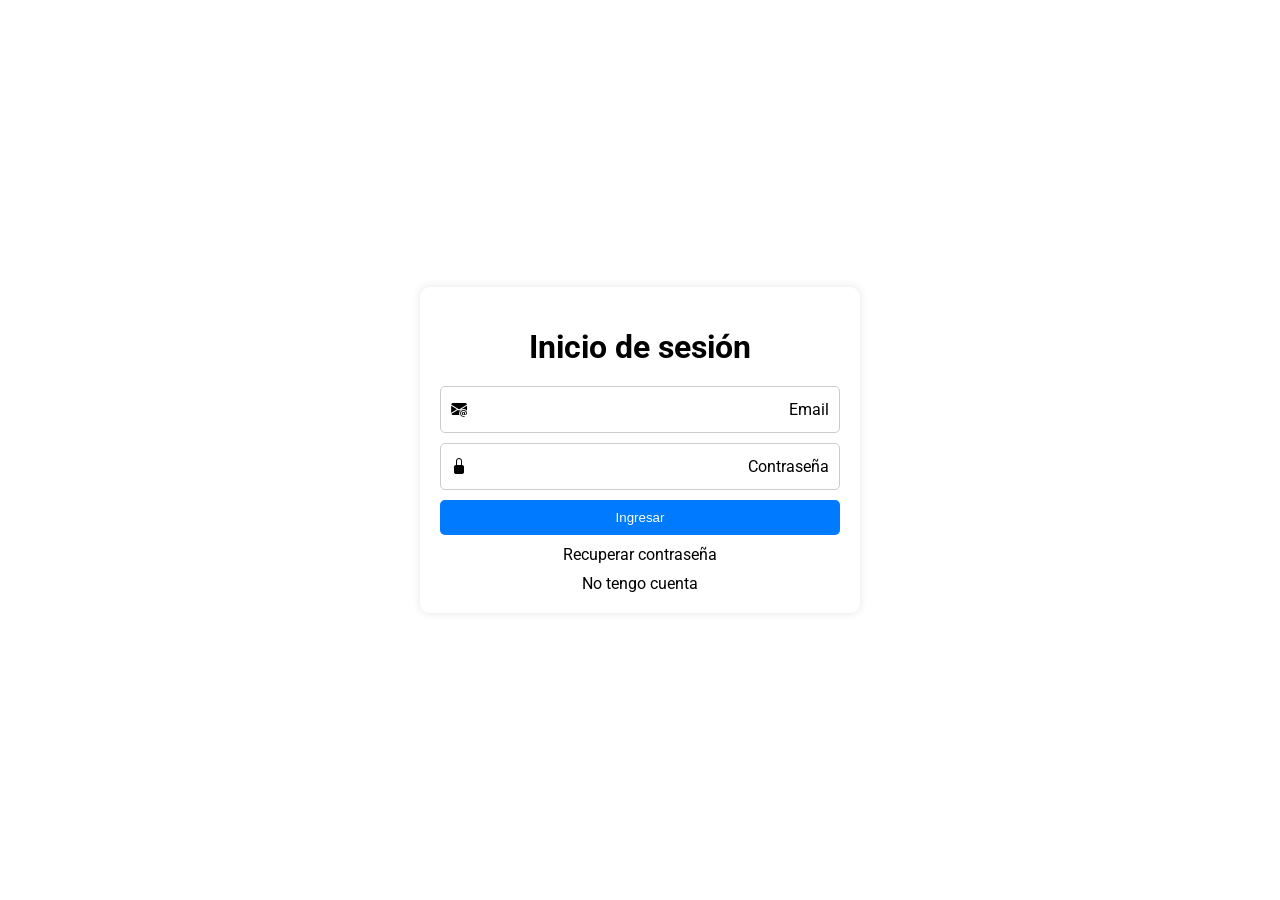
<file: login.html>
<!DOCTYPE html>
<html lang="es">

<head>
    <meta charset="UTF-8">
    <meta name="viewport" content="width=device-width, initial-scale=1.0">
    <title>Login</title>
    <link rel="stylesheet" href="./css/styles.css">
    <link rel="stylesheet" href="https://cdn.jsdelivr.net/npm/bootstrap-icons@1.11.3/font/bootstrap-icons.min.css">
    <link rel="preconnect" href="https://fonts.googleapis.com">
<link rel="preconnect" href="https://fonts.gstatic.com" crossorigin>
<link rel="preconnect" href="https://fonts.googleapis.com">
<link rel="preconnect" href="https://fonts.gstatic.com" crossorigin>
<link href="https://fonts.googleapis.com/css2?family=Roboto:ital,wght@0,100;0,300;0,400;0,500;0,700;0,900;1,100;1,300;1,400;1,500;1,700;1,900&display=swap" rel="stylesheet">
</head>

<body class="body-login">
    
    <div class="formulario">
        <h1>Inicio de sesión</h1>
        <form action="#" method="post" class="e-c">
            <div class="email">
                <i class="bi bi-envelope-at-fill"></i>
                <input type="email" required>
                <label>Email</label>
            </div>
            
            <div class="password">
                <i class="bi bi-lock-fill"></i>
                <input type="password" required>
                <label>Contraseña</label>
            </div>

            <button type="submit" class="start-login">Ingresar</button>

        </form>
            
            <div class="olvidar"> <a href="passwordrecovery.html">Recuperar contraseña</a></div>
            
            <div class="registrarse">
                <a href="register.html">No tengo cuenta</a>
            </div>

    </div>

</body>

</html>
</file>
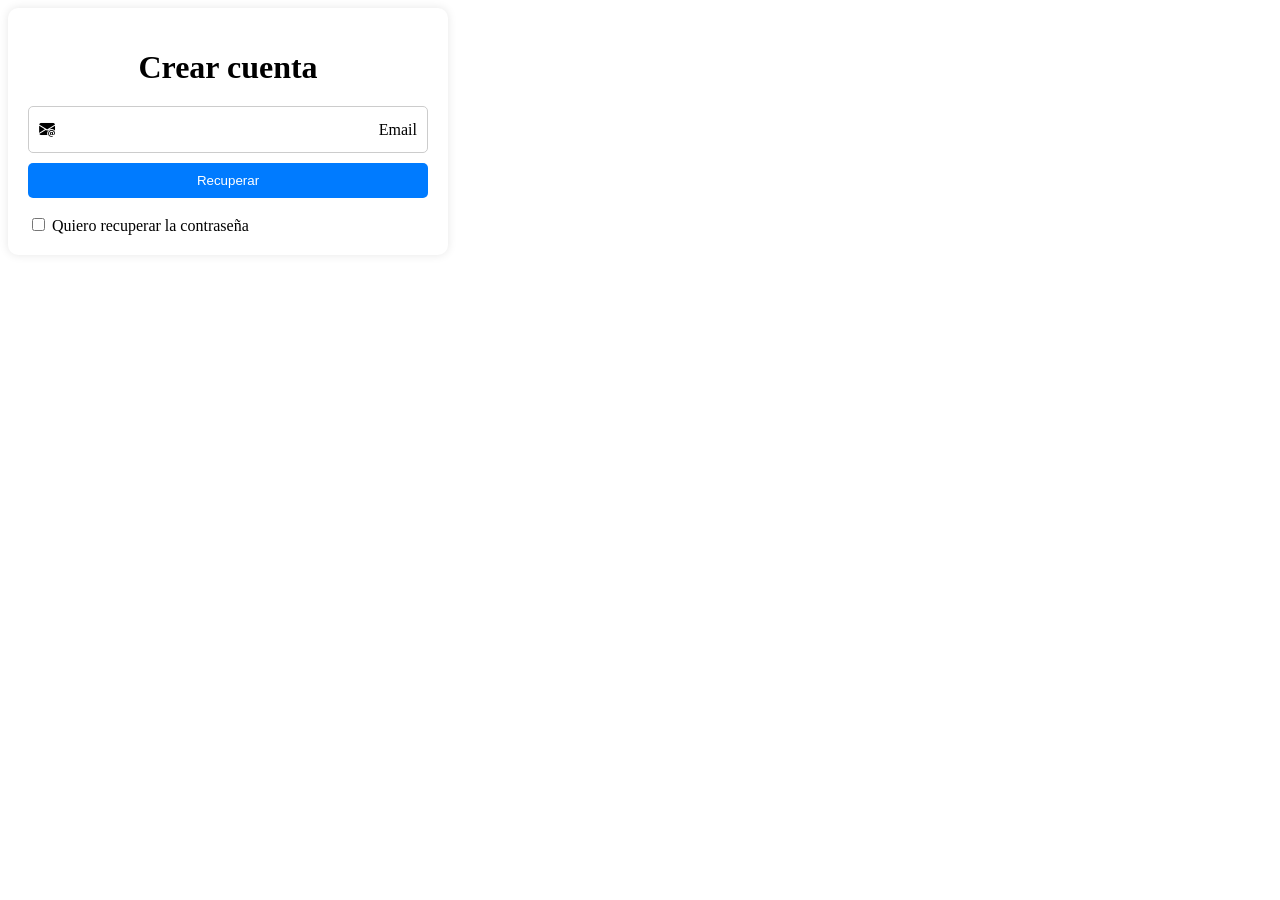
<file: passwordrecovery.html>
<!DOCTYPE html>
<html lang="es">

<head>
    <meta charset="UTF-8">
    <meta name="viewport" content="width=device-width, initial-scale=1.0">
    <title>Recuperar</title>
    <link rel="stylesheet" href="./css/styles.css">
    <link rel="stylesheet" href="https://cdn.jsdelivr.net/npm/bootstrap-icons@1.11.3/font/bootstrap-icons.min.css">
    <link rel="preconnect" href="https://fonts.googleapis.com">
<link rel="preconnect" href="https://fonts.gstatic.com" crossorigin>
<link rel="preconnect" href="https://fonts.googleapis.com">
<link rel="preconnect" href="https://fonts.gstatic.com" crossorigin>
<link href="https://fonts.googleapis.com/css2?family=Roboto:ital,wght@0,100;0,300;0,400;0,500;0,700;0,900;1,100;1,300;1,400;1,500;1,700;1,900&display=swap" rel="stylesheet">
</head>

<body>
    
    <div class="formulario">
        <h1>Crear cuenta</h1>
        <form action="#" method="post" class="e-c">
            <div class="email">
                <i class="bi bi-envelope-at-fill"></i>
                <input type="email" required>
                <label>Email</label>
            </div>
        </form>

            <button type="submit" class="start-login">Recuperar</button>

            <div class="terminos">
                <label for="#">
                    <input type="checkbox"> <a href="#">Quiero recuperar la contraseña</a>
                </label>
            </div>
    </div>

</body>

</html>
</file>
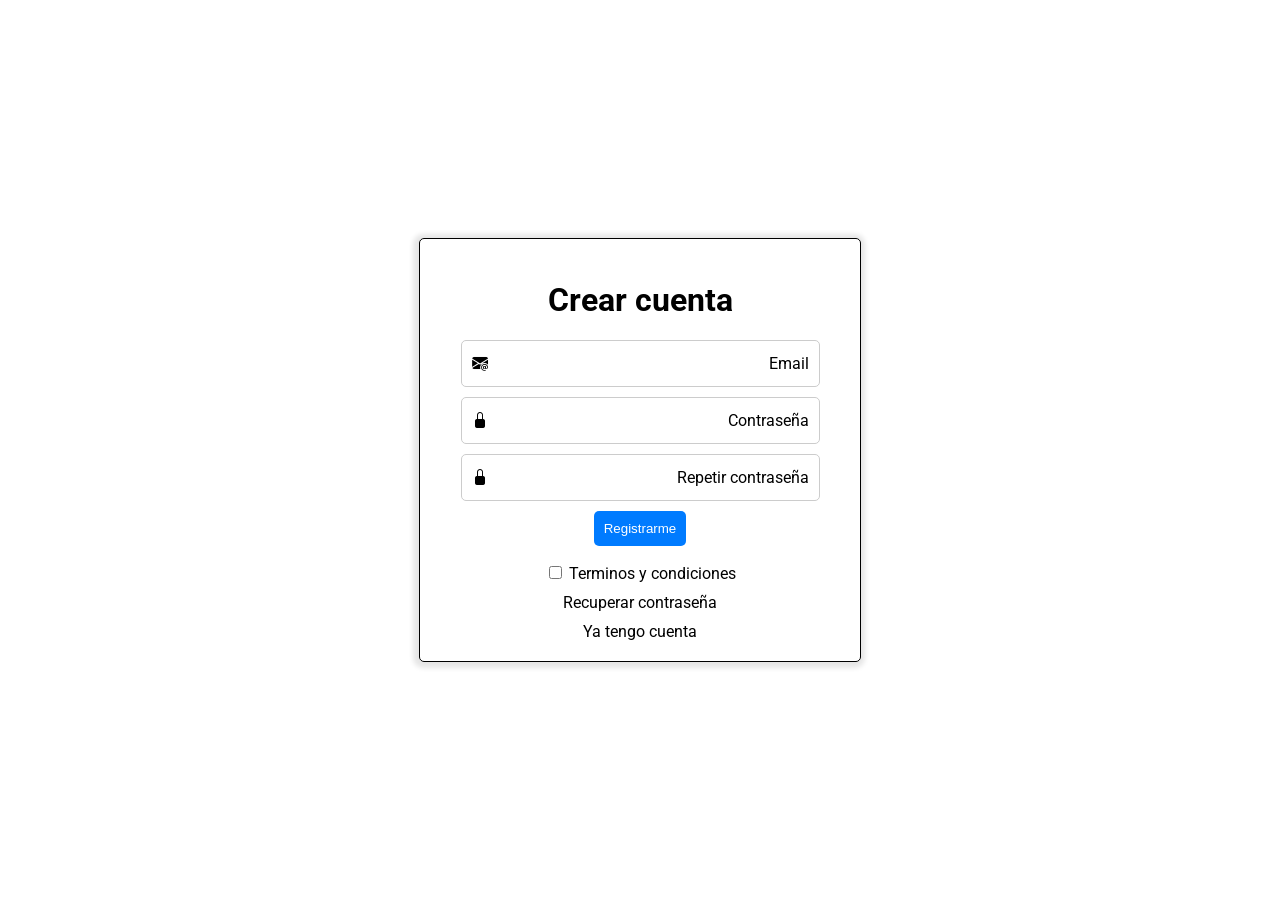
<file: register.html>
<!DOCTYPE html>
<html lang="es">

<head>
    <meta charset="UTF-8">
    <meta name="viewport" content="width=device-width, initial-scale=1.0">
    <title>Registro</title>
    <link rel="stylesheet" href="./css/styles.css">
    <link rel="stylesheet" href="https://cdn.jsdelivr.net/npm/bootstrap-icons@1.11.3/font/bootstrap-icons.min.css">
    <link rel="preconnect" href="https://fonts.googleapis.com">
<link rel="preconnect" href="https://fonts.gstatic.com" crossorigin>
<link rel="preconnect" href="https://fonts.googleapis.com">
<link rel="preconnect" href="https://fonts.gstatic.com" crossorigin>
<link href="https://fonts.googleapis.com/css2?family=Roboto:ital,wght@0,100;0,300;0,400;0,500;0,700;0,900;1,100;1,300;1,400;1,500;1,700;1,900&display=swap" rel="stylesheet">
</head>

<body class="body-login">
    
    <div class="formulario2">
        <h1>Crear cuenta</h1>
        <form action="#" method="post" class="e-c">
            <div class="email">
                <i class="bi bi-envelope-at-fill"></i>
                <input type="email" required>
                <label>Email</label>
            </div>
            
            <div class="password">
                <i class="bi bi-lock-fill"></i>
                <input type="password" required>
                <label>Contraseña</label>
            </div>

            <div class="password">
                <i class="bi bi-lock-fill"></i>
                <input type="password" required>
                <label>Repetir contraseña</label>
            </div>
        </form>

            <button type="submit" class="start-login">Registrarme</button>

            <div class="terminos">
                <label for="#">
                    <input type="checkbox"> <a href="#">Terminos y condiciones</a>
                </label>
            </div>
            
            <div class="olvidar"> <a href="#">Recuperar contraseña</a></div>
            
            <div class="registrarse">
                <a href="login.html">Ya tengo cuenta</a>
            </div>
        
    </div>

</body>

</html>
</file>
<file: css/styles.css>
/* Estilos generales */

header {
    
    display: flex;
    flex-direction: column;
    align-items: center;
    background-color: black;
    color: white;
    padding: 20px;
}

.contenedor-nav-header {
    display: flex;
    justify-content: center;
    align-items: center;
    margin-top: 20px;
}

/* Login */

.body-login{

    font-family: 'Roboto', sans-serif;
    display: flex;
    justify-content: center;
    align-items: center;
    height: 100vh;
    margin: 0;
    color: black;
    
}


.formulario-container {
    display: flex;
    justify-content: center; 
    align-items: center; 
    height: 100vh; 
    background-color: #f2f2f2;
}

.formulario {
    max-width: 400px; 
    width: 100%; 
    padding: 20px;
    background-color: #fff;
    border-radius: 10px;
    box-shadow: 0px 0px 10px rgba(0, 0, 0, 0.1);
    display: flex;
    flex-direction: column;
    
}

.formulario h1 {
    margin-bottom: 20px;
    text-align: center;
}

.e-c {
    display: flex;
    flex-direction: column;
}

.email,
.password {
    display: flex;
    align-items: center;
    border: 1px solid #ccc;
    border-radius: 5px;
    padding: 10px;
    margin-bottom: 10px;
}

.email input,
.password input {
    flex: 1;
    border: none;
    outline: none;
    padding: 5px;
}

.email i,
.password i {
    margin-right: 10px;
}

button.start-login {
    background-color: #007bff;
    color: #fff;
    border: none;
    border-radius: 5px;
    padding: 10px;
    cursor: pointer;
    
}

.olvidar,
.registrarse {
    text-align: center;
    margin-top: 10px;

}

.olvidar a,
.registrarse a {
    text-decoration: none;
    color: #007bff;
    color: black;
}

.olvidar,
.registrarse {
    text-decoration: none;
}

/* PÃĄgina registro */

.formulario2 {
    font-family: 'Roboto', sans-serif; /* Agregado */
    display: flex;
    flex-direction: column;
    align-items: center;
    width: 400px;
    padding: 20px;
    border: 1px solid black;
    border-radius: 5px;
    box-shadow: -1px 1px 5px 5px rgba(0, 0, 0, 0.1);
}

.terminos a {
    text-decoration: none;
    color: black;
}

.terminos input {
    margin-top: 20px;
}

/* Carrito */

.menu-2 {
    list-style-type: none;
    padding: 0;
    display: flex;
}

.list-menu {
    margin: 0 10px;
}

.list-menu a {
    text-decoration: none;
    color: white;
    font-weight: 500;
}

.logo-imagen {
    width: 150px;
}

.carrito-container {
    padding: 20px;
    max-width: 1200px;
    margin: auto;
}

.carrito-container h1{
    display: flex;
    justify-content: center;
}

.comprar-carrito{
    margin-left: 500px;
}

.carrito-titulo {
    margin-bottom: 20px;
}

.productos-carrito {
    display: flex;
    flex-wrap: wrap;
    flex-direction: row;
    justify-content: center;
}

.contenedor-img-carrito {
    margin: 20px;
    display: flex;
    flex-direction: column;
    align-items: center;
    max-width: 200px;
    border: 1px solid #ddd;
    border-radius: 5px;
    padding: 10px;
    background-color: #fff;
    box-shadow: 0 2px 4px rgba(0, 0, 0, 0.1);
}

.imagen-producto-carrito {
    width: 100%;
    height: auto;
    border-radius: 5px;
}

.name-price-carrito {
    margin-top: 10px;
    text-align: center;
}

.p-precio-carrito {
    margin-top: 5px;
    background-color: black;
    color: white;
    padding: 5px 10px;
    border-radius: 5px;
}

.comprar-carrito {
    background-color: black;
    color: white;
    padding: 10px 20px;
    border-radius: 5px;
    text-decoration: none;
    margin-top: 20px;
    display: block;
    text-align: center;
    width: 150px;
}

.comprar-carrito:hover {
    background-color: #333;
}


/* Estilo responsive */
@media (max-width: 768px) {
    header {
        padding: 10px;
    }

    .menu-2 {
        flex-wrap: wrap;
        justify-content: center;
    }

    .list-menu {
        margin: 5px;
    }

    .logo-imagen {
        width: 120px;
    }
}

@media (max-width: 480px) {
    .contenedor-img-carrito {
        max-width: 150px;
    }
}

/* detalle del producto */
.menu-2 {
    display: flex;
    list-style-type: none;
    padding: 0;
}

.menu-2 li {
    margin: 0 10px;
}

.menu-2 a {
    text-decoration: none;
    color: white;
    font-weight: 500;
}

.logo-imagen {
    width: 150px;
}

.carrito {
    padding: 20px;
    max-width: 1200px;
    margin: auto;
}

.productos2 {
    display: flex;
    justify-content: center;
}

.contenedor-img2 {
    display: flex;
    align-items: center;
    margin: 20px;
}

.imagen-producto2 {
    width: 200px;
    height: auto;
    border-radius: 10px;
}

.detalle-producto {
    text-align: center;
    margin-left: 20px; 
    background-color: black;
    border: solid 1px black;    
    height: 450px;
    width: 400px;
}
.detalle-producto h2{
    color: white;
}

h3{
    color: white;
}

.precio-producto {
    margin-top: 10px;
    color: white;
    font-size: 30px;
}

.boton-cart-detalle{
    width: 200px;
    background-color: white;
    color: white;
    border: none;
    border-radius: 5px;
    padding: 10px 20px;
    margin-top: 10px;
    cursor: pointer;
}

.boton-cart-detalle a{
    font-size: 15px;
    background-color: white;
    color: black;
    border: none;
    border-radius: 5px;
    padding: 10px 20px;
    margin-top: 10px;
    cursor: pointer;
    text-decoration: none;
}

.descripcion-producto {
    margin-top: 20px;
    text-align: left;
    color: white;
    margin: 10px;
}

/* Media queries para dispositivos móviles */
@media screen and (max-width: 768px) {
    .productos2 {
        justify-content: flex-start; 
    }

    .detalle-producto {
        width: 90%; 
        margin: 20px auto; 
    }
}

/* Categoria */

.menu-2 {
    display: flex;
    list-style-type: none;
    padding: 0;
}

.menu-2 li {
    margin: 0 10px;
}

.menu-2 a {
    text-decoration: none;
    color: white;
}

.logo-imagen {
    width: 150px;
}

.carrito {
    display: flex;
    flex-direction: column;
    align-items: center;
    padding: 20px;
}

.carrito h1 {
    margin-bottom: 20px;
    margin-left: -1000px;

}

.productos {
    display: flex;
    flex-wrap: wrap;
    justify-content: center;
}

.contenedor-img {
    margin: 20px;
    display: flex;
    flex-direction: column;
    align-items: center;
    box-shadow: 0 2px 4px rgba(0, 0, 0, 0.1);
}

.imagen-producto {
    width: 200px;
    height: auto;
    border-radius: 10px;
}

.name-price {
    margin-top: 10px;
    text-align: center;
}

.p-precio {
    margin-top: 5px;
    background-color: black;
    color: white;
    padding: 5px 10px;
    border-radius: 5px;
}

/* Estilo responsive */

@media (max-width: 768px) {
    header {
        padding: 10px;
    }

    .menu-2 li {
        margin: 0 5px;
    }

    .logo-imagen {
        width: 120px;
    }

    .carrito {
        padding: 10px;
    }

    .productos {
        flex-direction: column;
        align-items: center;
    }

    .contenedor-img {
        margin: 10px;
    }

    .p-precio {
        margin-top: 10px;
    }
}

@media (max-width: 480px) {
    .logo-imagen {
        width: 100px;
    }

    .contenedor-img {
        margin: 5px;
    }

    .p-precio {
        margin-top: 15px;
    }
}

/*home*/
  
  .interes {
    font-weight: bold;   
  }
  
  .card-header a {
    font-weight: bold;
  }
  
  .heading {
    text-align: center;
    font-size: 30px;
    margin-bottom: 50px;
  }
  
  .row {
    display: flex;
    flex-wrap: wrap;
    justify-content: space-around;
  }
  
  .card {
    width: calc(20% - 20px); /* Ajusta el ancho de cada tarjeta y deja un espacio entre ellas */
    height: auto;
    margin-bottom: 20px; /* Espacio inferior entre las tarjetas */
    background: #fff;
    border: 1px solid #ccc;
    transition: 0.3s;
    border-radius: 5px;
  }
  
  .card-header img {
    max-width: 100%; 
    height: auto; 
    display: block; 
  }
  
  .card-body {
    padding: 30px 20px;
    text-align: center;
    font-size: 18px;
  }
  
  .card-body .btn {
    display: block;
    color: #fff;
    text-align: center;
    background: linear-gradient(to right, black, black);
    text-decoration: none;
    margin-top: 30px;
    padding: 10px 5px;
    transition: 0.3s;
  }
  
  .card-body .btn:hover {
    transform: scale(1.1);
  }
  
  .card:hover {
    transform: scale(1.1);
    box-shadow: 0 0 40px -10px rgba(0, 0, 0, 0.25);
  }
  
  /* Responsive Media Queries */
  
  /* Media query para pantallas con un ancho máximo de 1000px */
  @media screen and (max-width: 1000px) {
    /* Ajusta el ancho de las tarjetas al 40% del contenedor */
    .card {
      width: 40%;
    }
  }
  
  /* Media query para pantallas con un ancho máximo de 620px */
  @media screen and (max-width: 620px) {
    /* Ajusta el ancho del contenedor al 100% del viewport */
    .container {
      width: 100%;
    }
  
    /* Ajusta el espaciado interior y el tamaño de fuente del encabezado */
    .heading {
      padding: 20px;
      font-size: 30px;
    }
  
    /* Ajusta el ancho de las tarjetas al 80% del contenedor */
    .card {
      width: 80%;
    }
  }
  
  /* Comienzo de la NavBar */
  
  .nav-list {
    background: white;
    box-shadow: 0px 0px 10px #cfd8dc;
    padding: 1rem 0;
    border-radius: 0.2rem;
    display: flex;
    justify-content: flex-end;
    align-items: center;
  }
  
  .nav-item {
    list-style: none;
    margin-right: 2rem;
  }
  
  .nav-item a {
    text-decoration: none;
    color: black;
    transition: all 200ms ease-in;
  }
  
  .nav-item a:hover {
    color: linear-gradient(to left, #ff9041, #c54d37);
  }
  
  .nav-item:first-child {
    justify-content: flex-start;
    margin-right: auto;
    margin-left: 2rem;
  }
  
  @media screen and (max-width: 620px) {
    .nav-item:first-child {
     justify-content: flex-start;
     margin-right: auto;
     padding-right: 30px;
     margin-left: 4rem;
    }
  }
  
  .logo {
    font-weight: bold;
  }
  
  .btn-primary {
    font-family: Montserrat, sans-serif;
    font-size: 1rem;
    background: linear-gradient(to right, #ff9041, #c54d37);
    border: none;
    outline: none;
    border-radius: 0.2rem;
    padding: 0.5rem 1rem;
    cursor: pointer;
    transition: all 200ms ease-in;
    color: white;
  }
  
  .btn-primary:hover {
    background: linear-gradient(to left, #ff9041, #c54d37);
  }
  
  .footer {
    display: flex;
    flex-wrap: wrap;
    justify-content: space-between;
    background-color: #ffffff;
    padding: 20px;
    box-shadow: 0px 2px 4px rgba(0, 0, 0, 1);
  }
  
  .footer-item {
    flex: 1;
    margin: 5px;
    text-align: center;
  }
  
  .footer-link {
    text-decoration: none;
    color: black;
    transition: all 200ms ease-in;
  }
</file>
